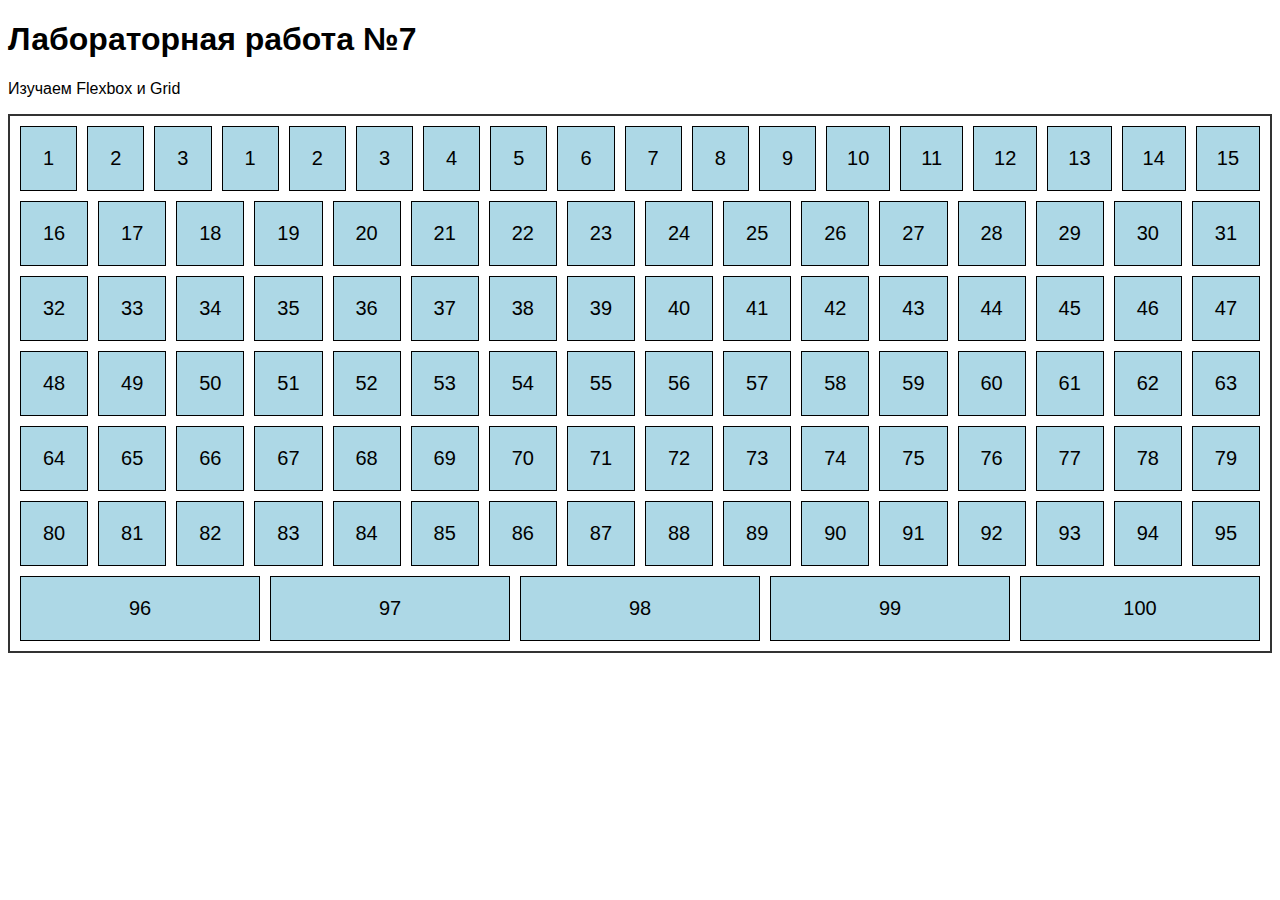
<file: index.html>
<!DOCTYPE html>
<html lang="en">
  <head>
    <meta charset="UTF-8" />
    <meta name="viewport" content="width=device-width, initial-scale=1.0" />
    <link rel="stylesheet" href="styles.css" />
    <title>Адаптивная вёрстка: Flexbox и Grid</title>
  </head>
  <body>
    <h1>Лабораторная работа №7</h1>
    <p>Изучаем Flexbox и Grid</p>
    <div class="container">
      <div class="item">1</div>
      <div class="item">2</div>
      <div class="item">3</div>
      <div class="item">1</div>
      <div class="item">2</div>
      <div class="item">3</div>
      <div class="item">4</div>
      <div class="item">5</div>
      <div class="item">6</div>
      <div class="item">7</div>
      <div class="item">8</div>
      <div class="item">9</div>
      <div class="item">10</div>
      <div class="item">11</div>
      <div class="item">12</div>
      <div class="item">13</div>
      <div class="item">14</div>
      <div class="item">15</div>
      <div class="item">16</div>
      <div class="item">17</div>
      <div class="item">18</div>
      <div class="item">19</div>
      <div class="item">20</div>
      <div class="item">21</div>
      <div class="item">22</div>
      <div class="item">23</div>
      <div class="item">24</div>
      <div class="item">25</div>
      <div class="item">26</div>
      <div class="item">27</div>
      <div class="item">28</div>
      <div class="item">29</div>
      <div class="item">30</div>
      <div class="item">31</div>
      <div class="item">32</div>
      <div class="item">33</div>
      <div class="item">34</div>
      <div class="item">35</div>
      <div class="item">36</div>
      <div class="item">37</div>
      <div class="item">38</div>
      <div class="item">39</div>
      <div class="item">40</div>
      <div class="item">41</div>
      <div class="item">42</div>
      <div class="item">43</div>
      <div class="item">44</div>
      <div class="item">45</div>
      <div class="item">46</div>
      <div class="item">47</div>
      <div class="item">48</div>
      <div class="item">49</div>
      <div class="item">50</div>
      <div class="item">51</div>
      <div class="item">52</div>
      <div class="item">53</div>
      <div class="item">54</div>
      <div class="item">55</div>
      <div class="item">56</div>
      <div class="item">57</div>
      <div class="item">58</div>
      <div class="item">59</div>
      <div class="item">60</div>
      <div class="item">61</div>
      <div class="item">62</div>
      <div class="item">63</div>
      <div class="item">64</div>
      <div class="item">65</div>
      <div class="item">66</div>
      <div class="item">67</div>
      <div class="item">68</div>
      <div class="item">69</div>
      <div class="item">70</div>
      <div class="item">71</div>
      <div class="item">72</div>
      <div class="item">73</div>
      <div class="item">74</div>
      <div class="item">75</div>
      <div class="item">76</div>
      <div class="item">77</div>
      <div class="item">78</div>
      <div class="item">79</div>
      <div class="item">80</div>
      <div class="item">81</div>
      <div class="item">82</div>
      <div class="item">83</div>
      <div class="item">84</div>
      <div class="item">85</div>
      <div class="item">86</div>
      <div class="item">87</div>
      <div class="item">88</div>
      <div class="item">89</div>
      <div class="item">90</div>
      <div class="item">91</div>
      <div class="item">92</div>
      <div class="item">93</div>
      <div class="item">94</div>
      <div class="item">95</div>
      <div class="item">96</div>
      <div class="item">97</div>
      <div class="item">98</div>
      <div class="item">99</div>
      <div class="item">100</div>
    </div>
  </body>
</html>
</file>
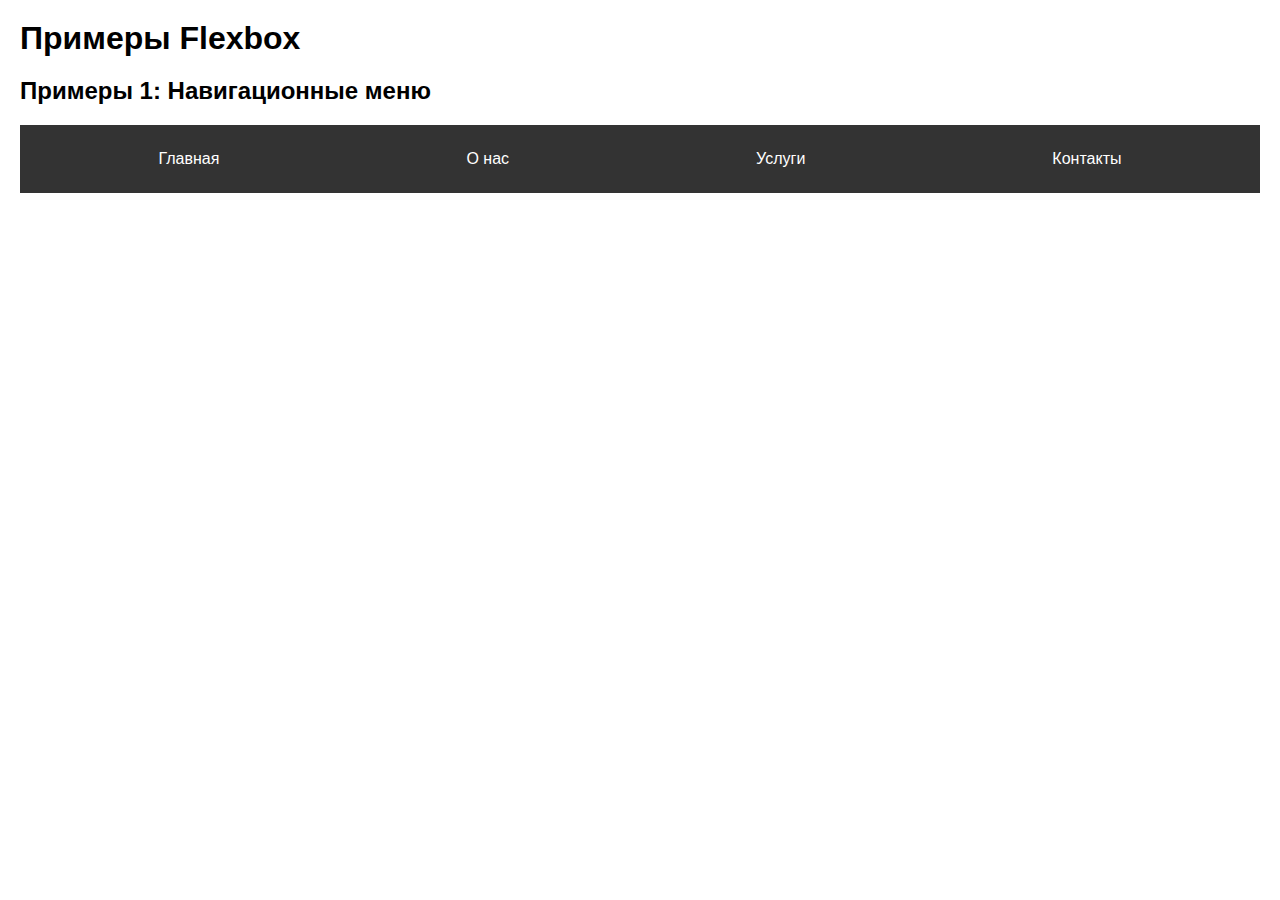
<file: flexbox.html>
<!DOCTYPE html>
<html lang="ru-RU">
  <head>
    <meta charset="UTF-8" />
    <meta name="viewport" content="width=device-width, initial-scale=1.0" />
    <link rel="stylesheet" href="flexbox.css" />
    <title>Flexbox Examples</title>
  </head>
  <body>
    <h1>Примеры Flexbox</h1>
    <section>
      <h2>Примеры 1: Навигационные меню</h2>
      <nav class="navbar">
        <a href="#">Главная</a>
        <a href="#">О нас</a>
        <a href="#">Услуги</a>
        <a href="#">Контакты</a>
      </nav>
    </section>
  </body>
</html>
</file>
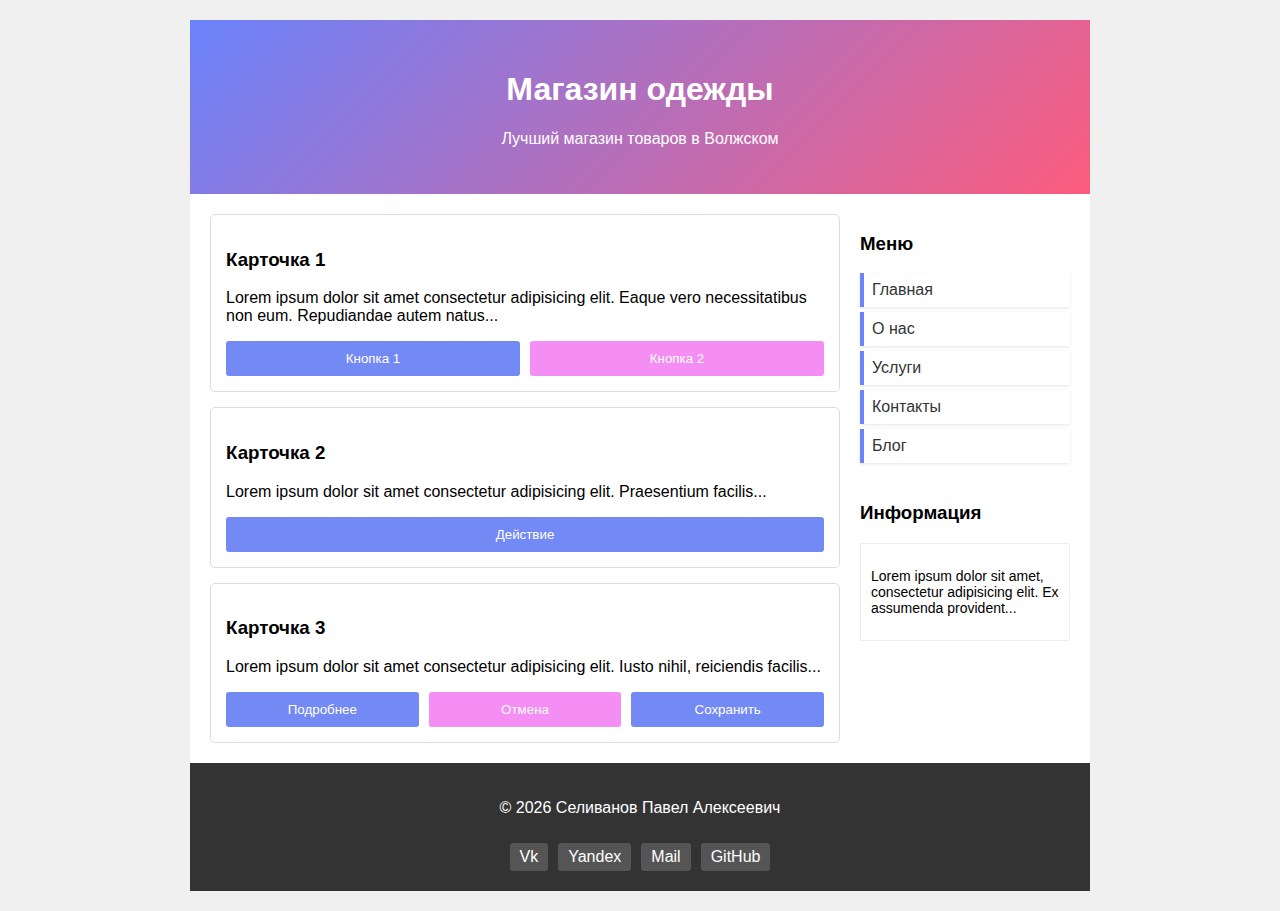
<file: indexhome.html>
<!DOCTYPE html>
<html lang="ru">
  <head>
    <meta charset="UTF-8" />
    <title>Магазин одежды</title>
    <link rel="stylesheet" href="stylehome.css" />
  </head>
  <body>
    <div class="obolochka">
      <header class="shapka">
        <h1>Магазин одежды</h1>
        <p>Лучший магазин товаров в Волжском</p>
      </header>

      <main class="kontent">
        <section class="spisok-kartochek">
          <article class="kartochka">
            <h3>Карточка 1</h3>
            <p>Lorem ipsum dolor sit amet consectetur adipisicing elit. Eaque vero necessitatibus non eum. Repudiandae autem natus...</p>
            <div class="knopki-v-ryad">
              <button class="knopka sinyaya">Кнопка 1</button>
              <button class="knopka rozovaya">Кнопка 2</button>
            </div>
          </article>

          <article class="kartochka">
            <h3>Карточка 2</h3>
            <p>Lorem ipsum dolor sit amet consectetur adipisicing elit. Praesentium facilis...</p>
            <div class="knopki-v-ryad">
              <button class="knopka sinyaya vryad">Действие</button>
            </div>
          </article>

          <article class="kartochka">
            <h3>Карточка 3</h3>
            <p>Lorem ipsum dolor sit amet consectetur adipisicing elit. Iusto nihil, reiciendis facilis...</p>
            <div class="knopki-v-ryad">
              <button class="knopka sinyaya">Подробнее</button>
              <button class="knopka rozovaya">Отмена</button>
              <button class="knopka sinyaya">Сохранить</button>
            </div>
          </article>
        </section>

        <aside class="bokovaya-panel">
          <div class="blok-menyu">
            <h3>Меню</h3>
            <nav class="menyu">
              <a href="#">Главная</a>
              <a href="#">О нас</a>
              <a href="#">Услуги</a>
              <a href="#">Контакты</a>
              <a href="#">Блог</a>
            </nav>
          </div>
          <div class="blok-info">
            <h3>Информация</h3>
            <div class="tekst-info">
              <p>Lorem ipsum dolor sit amet, consectetur adipisicing elit. Ex assumenda provident...</p>
            </div>
          </div>
        </aside>
      </main>

      <footer class="podval">
        <p>&copy; 2026 Селиванов Павел Алексеевич</p>
        <div class="soc-seti">
          <a href="#">Vk</a>
          <a href="#">Yandex</a>
          <a href="#">Mail</a>
          <a href="https://github.com/s0m1k111">GitHub</a>
        </div>
      </footer>
    </div>
  </body>
</html>
</file>
<file: styles.css>
body {
  font-family: Arial, sans-serif;
}

.container {
  border: 2px solid #333;
  padding: 10px;
}

.item {
  background-color: lightblue;
  border: 1px solid #000;
  padding: 20px;
  font-size: 20px;
  text-align: center;
}

.container {
  display: flex;
  flex-wrap: wrap;
  gap: 10px;
}

.item {
  flex-shrink: 0;
  flex: 1;
  align-self: flex-end;
}
</file>
<file: flexbox.css>
* {
  margin: 0;
  padding: 0;
  box-sizing: border-box;
}

.navbar {
  display: flex;
  justify-content: space-around;
  background-color: #333;
  padding: 15px;
}

.cards {
  display: flex;
  gap: 20px;
  flex-wrap: wrap;
}

.card {
  flex: 1 1 250px;
  background-color: aliceblue;
  padding: 20px;
  border-radius: 10px;
  display: flex;
  flex-direction: column;
}

.card p {
  flex-grow: 1;
}

.card button {
  align-self: flex-start;
  padding: 10px;
  background-color: #007;
  color: aliceblue;
  border: none;
  border-radius: 5px;
  cursor: pointer;
}

.card button:hover {
  background-color: #007;
}

.centered-box {
  display: flex;
  justify-content: center;
  align-items: center;
  height: 300px;
  background-color: aliceblue;
}

body {
  font-family: Arial, Helvetica, sans-serif;
  padding: 20px;
}

section {
  margin-bottom: 40px;
}

h1,
h2 {
  margin-bottom: 20px;
}

.navbar a {
  color: white;
  text-decoration: none;
  padding: 10px 20px;
}

.navbar a:hover {
  background-color: #555;
  border-radius: 5px;
}

.centered-content {
  background-color: white;
  padding: 30px;
  border-radius: 10px;
  box-shadow: 0 4px 10px rgba(0, 0, 0, 0.2);
}
</file>
<file: stylehome.css>
body {
  font-family: Arial, sans-serif;
  background-color: #f0f0f0;
  margin: 0;
  display: flex;
  justify-content: center;
  padding: 20px;
}

.obolochka {
  width: 100%;
  max-width: 900px;
  background-color: #fff;
  display: flex;
  flex-direction: column;
}

.shapka {
  background: linear-gradient(135deg, #6a82fb, #fc5c7d);
  color: white;
  text-align: center;
  padding: 30px;
}

.kontent {
  display: flex;
  padding: 20px;
  gap: 20px;
}

.spisok-kartochek {
  flex: 3;
  display: flex;
  flex-direction: column;
  gap: 15px;
}

.kartochka {
  border: 1px solid #ddd;
  padding: 15px;
  border-radius: 5px;
}

.knopki-v-ryad {
  display: flex;
  gap: 10px;
  margin-top: 10px;
}

.bokovaya-panel {
  flex: 1;
  display: flex;
  flex-direction: column;
  gap: 20px;
}

.menyu {
  display: flex;
  flex-direction: column;
  gap: 5px;
}

.menyu a {
  text-decoration: none;
  color: #333;
  padding: 8px;
  background: #fff;
  border-left: 4px solid #6a82fb;
  box-shadow: 0 1px 3px rgba(0, 0, 0, 0.1);
}

.tekst-info {
  border: 1px solid #eee;
  padding: 10px;
  font-size: 14px;
}

.knopka {
  flex: 1;
  border: none;
  padding: 10px;
  color: white;
  border-radius: 3px;
  cursor: pointer;
  color: white;
}

.sinyaya {
  background-color: #7389f4;
}
.rozovaya {
  background-color: #f48df4;
}
.vryad {
  flex: 1;
}

.podval {
  background-color: #333;
  color: white;
  padding: 20px;
  display: flex;
  flex-direction: column;
  align-items: center;
  gap: 10px;
}

.soc-seti {
  display: flex;
  gap: 10px;
}

.soc-seti a {
  background: #555;
  color: white;
  padding: 5px 10px;
  text-decoration: none;
  border-radius: 3px;
}
</file>
